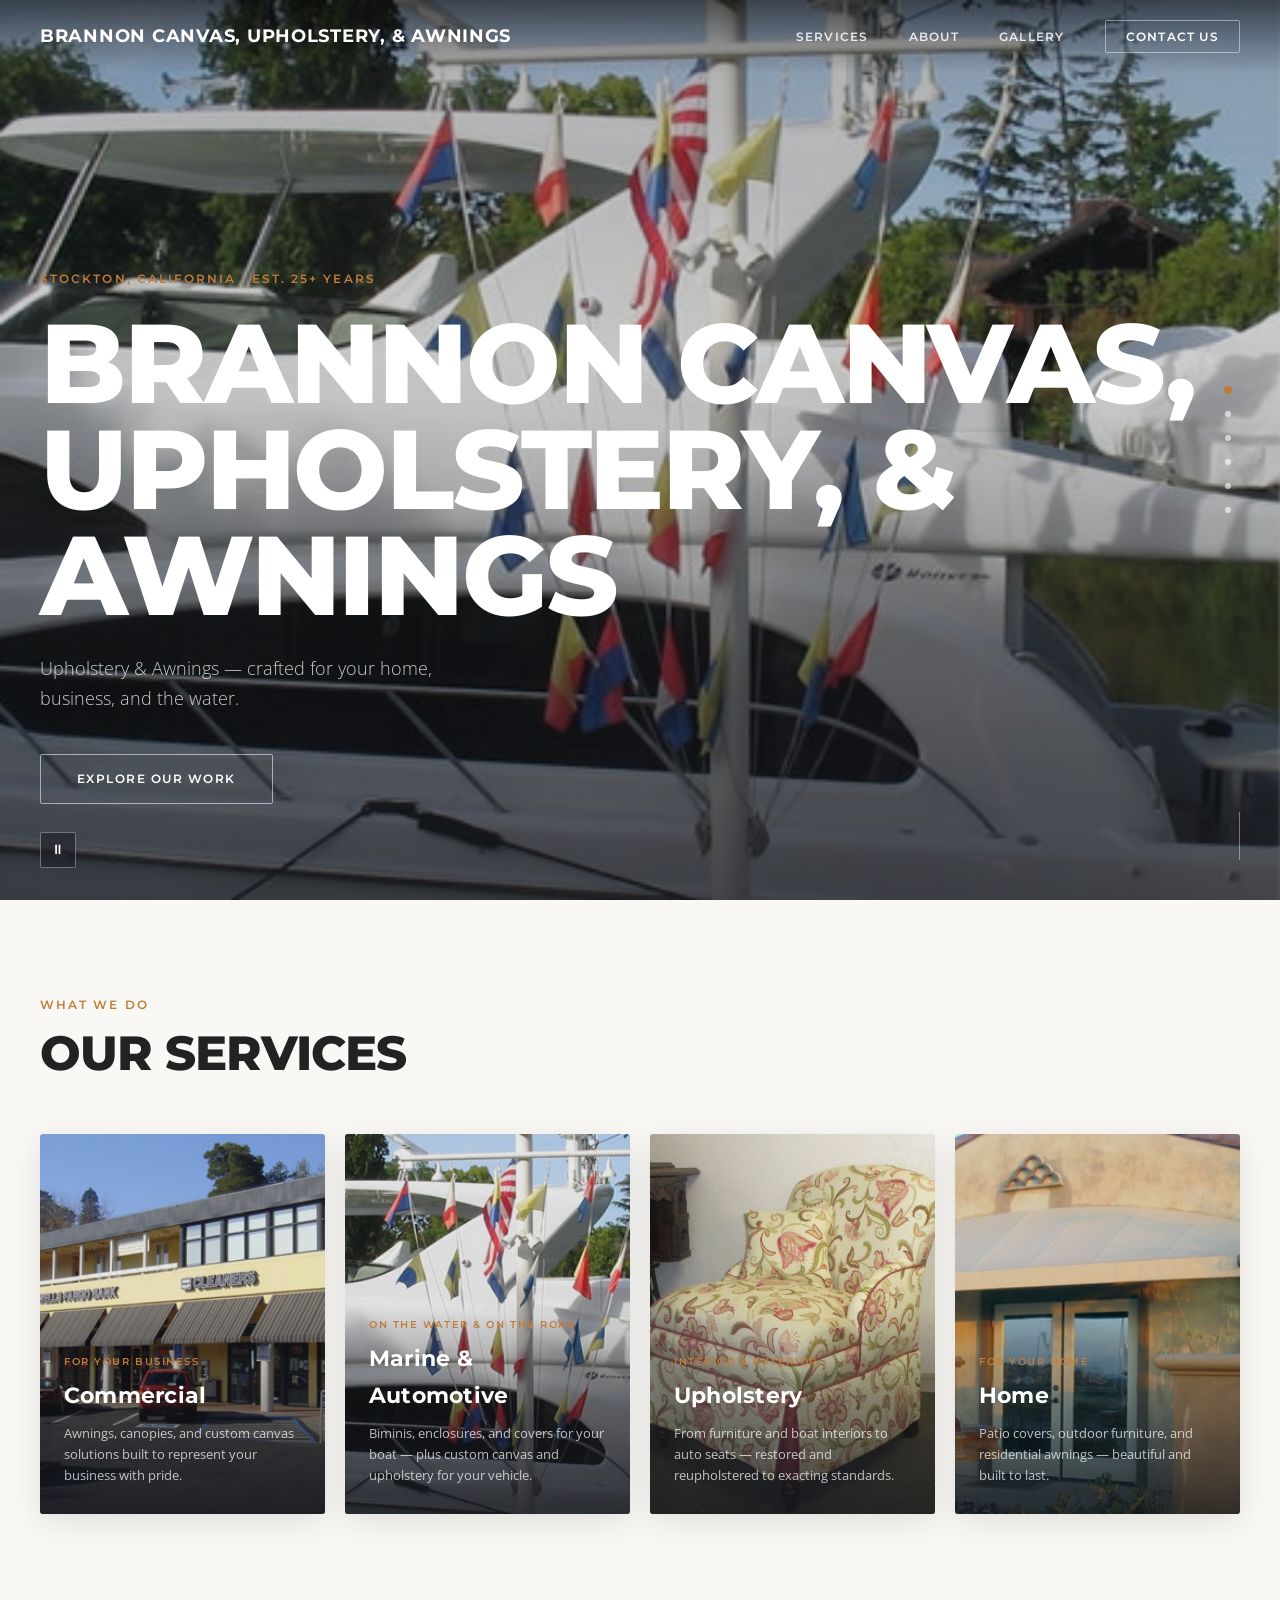
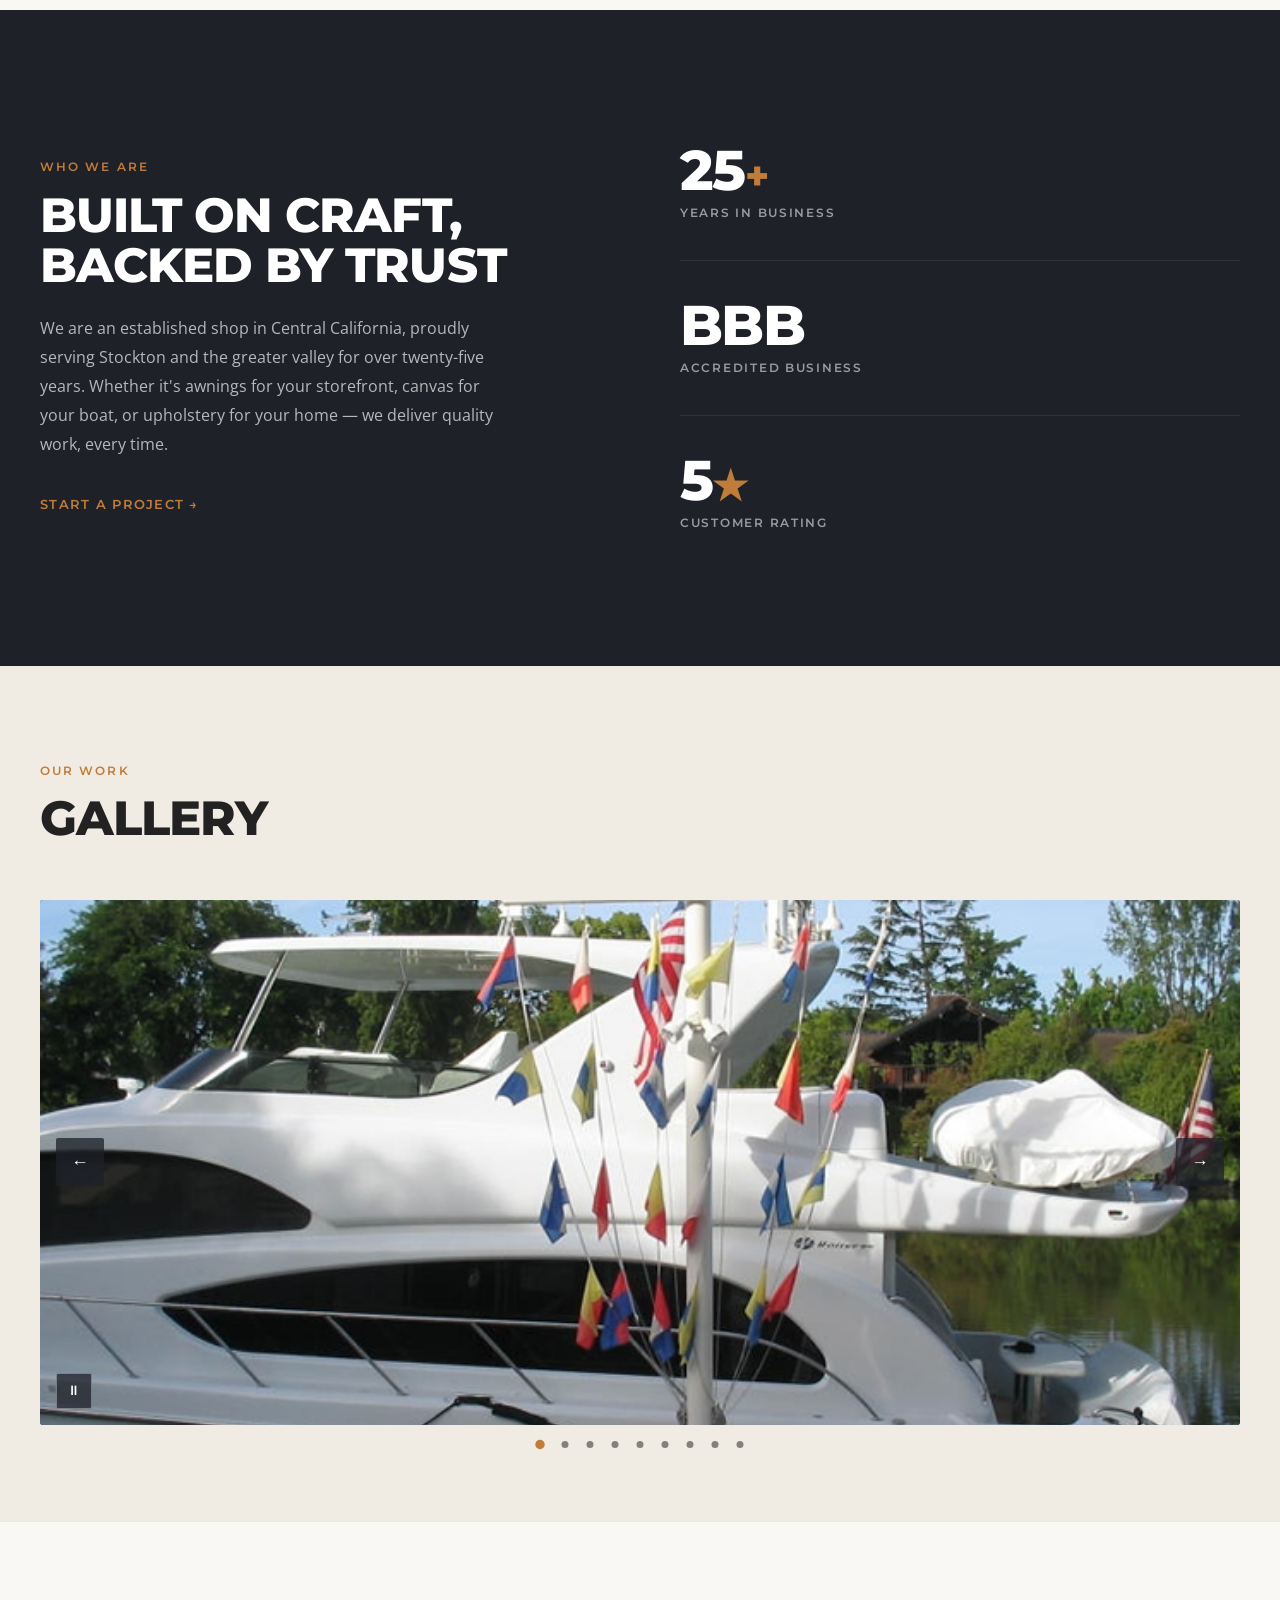
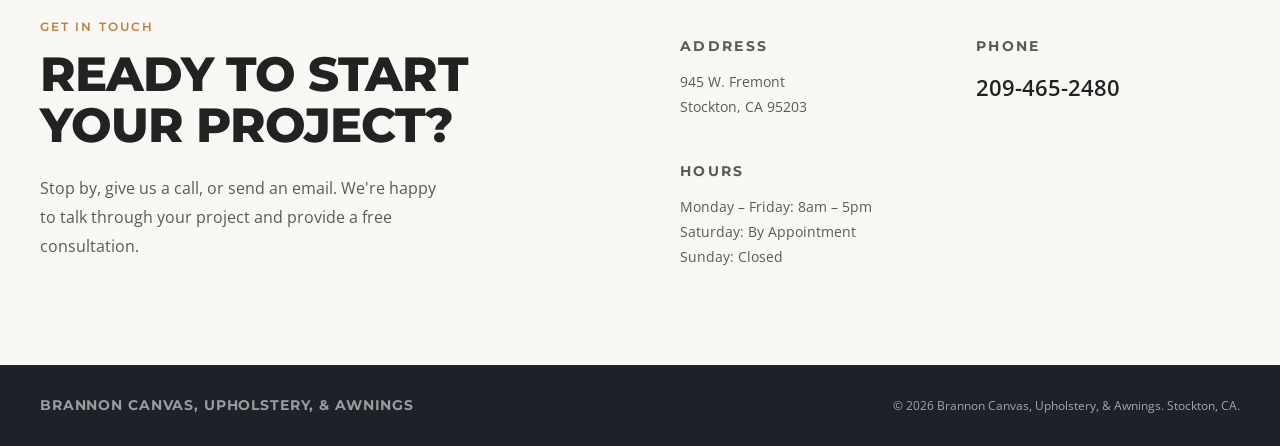
<file: index.html>
<!DOCTYPE html>
<html lang="en">
<head>
    <meta charset="UTF-8">
    <meta name="viewport" content="width=device-width, initial-scale=1.0">
    <title>Brannon Canvas, Upholstery, &amp; Awnings — Stockton, CA</title>
    <link rel="stylesheet" href="css/style.css">
    <link rel="preconnect" href="https://fonts.googleapis.com">
    <link rel="preconnect" href="https://fonts.gstatic.com" crossorigin>
    <link href="https://fonts.googleapis.com/css2?family=Montserrat:wght@300;400;600;700;800&family=Open+Sans:wght@300;400;600&display=swap" rel="stylesheet">
</head>
<body>

    <a href="#main-content" class="skip-link">Skip to main content</a>

    <!-- Navigation -->
    <nav class="main-nav" id="mainNav">
        <div class="nav-inner">
            <a href="#hero" class="nav-logo">Brannon Canvas, Upholstery, &amp; Awnings</a>
            <button class="nav-hamburger" id="navHamburger" aria-label="Toggle menu" aria-expanded="false" aria-controls="navLinks">
                <span></span><span></span><span></span>
            </button>
            <ul class="nav-links" id="navLinks">
                <li><a href="#services">Services</a></li>
                <li><a href="#about">About</a></li>
                <li><a href="#gallery">Gallery</a></li>
                <li><a href="#contact" class="nav-cta">Contact Us</a></li>
            </ul>
        </div>
    </nav>

    <main id="main-content">

    <!-- Hero Section -->
    <section class="hero" id="hero">
        <div class="hero-carousel" id="heroCarousel">
            <div class="hero-slide active" style="background-image: url('images/custom/1.jpg')"></div>
            <div class="hero-slide" style="background-image: url('images/custom/2.jpg')"></div>
            <div class="hero-slide" style="background-image: url('images/custom/3.jpg')"></div>
            <div class="hero-slide" style="background-image: url('images/custom/4.jpg')"></div>
            <div class="hero-slide" style="background-image: url('images/custom/5.jpg')"></div>
            <div class="hero-slide" style="background-image: url('images/custom/6.jpg')"></div>
        </div>
        <div class="hero-overlay"></div>
        <div class="hero-content">
            <p class="hero-eyebrow">Stockton, California · Est. 25+ Years</p>
            <h1 class="hero-title">Brannon Canvas,<br>Upholstery, &amp; Awnings</h1>
            <p class="hero-sub">Upholstery &amp; Awnings — crafted for your home,<br>business, and the water.</p>
            <a href="#services" class="hero-btn">Explore Our Work</a>
        </div>
        <div class="hero-scroll-hint">
            <span></span>
        </div>
        <div class="hero-dots" id="heroDots"></div>
        <button class="carousel-pause" id="heroPauseBtn" aria-label="Pause slideshow" aria-controls="heroCarousel">&#9208;</button>
    </section>

    <!-- Services Section -->
    <section class="section services" id="services">
        <div class="section-header fade-up">
            <p class="section-label">What We Do</p>
            <h2 class="section-title">Our Services</h2>
        </div>
        <div class="services-grid">
            <div class="service-card fade-up" style="--delay: 0ms">
                <div class="service-card-img" style="background-image: url('images/Commercial/5.jpg')"></div>
                <div class="service-card-overlay"></div>
                <div class="service-card-content">
                    <p class="service-label">For Your Business</p>
                    <h3>Commercial</h3>
                    <p>Awnings, canopies, and custom canvas solutions built to represent your business with pride.</p>
                </div>
            </div>
            <div class="service-card fade-up" style="--delay: 80ms">
                <div class="service-card-img" style="background-image: url('images/marine/1.jpg')"></div>
                <div class="service-card-overlay"></div>
                <div class="service-card-content">
                    <p class="service-label">On the Water &amp; On the Road</p>
                    <h3>Marine &amp; Automotive</h3>
                    <p>Biminis, enclosures, and covers for your boat — plus custom canvas and upholstery for your vehicle.</p>
                </div>
            </div>
            <div class="service-card fade-up" style="--delay: 160ms">
                <div class="service-card-img" style="background-image: url('images/carpet_and_upholstery/4.jpg')"></div>
                <div class="service-card-overlay"></div>
                <div class="service-card-content">
                    <p class="service-label">Interior &amp; Exterior</p>
                    <h3>Upholstery</h3>
                    <p>From furniture and boat interiors to auto seats — restored and reupholstered to exacting standards.</p>
                </div>
            </div>
            <div class="service-card fade-up" style="--delay: 240ms">
                <div class="service-card-img" style="background-image: url('images/home/1.jpg')"></div>
                <div class="service-card-overlay"></div>
                <div class="service-card-content">
                    <p class="service-label">For Your Home</p>
                    <h3>Home</h3>
                    <p>Patio covers, outdoor furniture, and residential awnings — beautiful and built to last.</p>
                </div>
            </div>
        </div>
    </section>

    <!-- About / Stats Section -->
    <section class="section about" id="about">
        <div class="about-inner">
            <div class="about-text fade-up">
                <p class="section-label">Who We Are</p>
                <h2 class="section-title">Built on Craft,<br>Backed by Trust</h2>
                <p class="about-body">We are an established shop in Central California, proudly serving Stockton and the greater valley for over twenty-five years. Whether it's awnings for your storefront, canvas for your boat, or upholstery for your home — we deliver quality work, every time.</p>
                <a href="#contact" class="about-link">Start a project &rarr;</a>
            </div>
            <div class="about-stats fade-up" style="--delay: 120ms">
                <div class="stat">
                    <span class="stat-number">25<span class="stat-em">+</span></span>
                    <span class="stat-label">Years in Business</span>
                </div>
                <div class="stat-divider"></div>
                <div class="stat">
                    <span class="stat-number">BBB</span>
                    <span class="stat-label">Accredited Business</span>
                </div>
                <div class="stat-divider"></div>
                <div class="stat">
                    <span class="stat-number">5<span class="stat-em">★</span></span>
                    <span class="stat-label">Customer Rating</span>
                </div>
            </div>
        </div>
    </section>

    <!-- Gallery Section -->
    <section class="section gallery-section" id="gallery">
        <div class="section-header fade-up">
            <p class="section-label">Our Work</p>
            <h2 class="section-title">Gallery</h2>
        </div>
        <div class="gallery-wrap fade-up" style="--delay: 80ms">
            <div class="gallery-carousel" id="galleryCarousel">
                <div class="gallery-slide active"><img src="images/custom/1.jpg" alt="Custom canvas work"></div>
                <div class="gallery-slide"><img src="images/custom/2.jpg" alt="Custom canvas work"></div>
                <div class="gallery-slide"><img src="images/custom/3.jpg" alt="Custom canvas work"></div>
                <div class="gallery-slide"><img src="images/home/1.jpg" alt="Home canvas work"></div>
                <div class="gallery-slide"><img src="images/home/2.jpg" alt="Home canvas work"></div>
                <div class="gallery-slide"><img src="images/home/3.jpg" alt="Home canvas work"></div>
                <div class="gallery-slide"><img src="images/Commercial/1.jpg" alt="Commercial canvas work"></div>
                <div class="gallery-slide"><img src="images/Commercial/2.jpg" alt="Commercial canvas work"></div>
                <div class="gallery-slide"><img src="images/Commercial/3.jpg" alt="Commercial canvas work"></div>
            </div>
            <button class="gallery-prev" aria-label="Previous">&#8592;</button>
            <button class="gallery-next" aria-label="Next">&#8594;</button>
            <button class="carousel-pause gallery-pause" id="galleryPauseBtn" aria-label="Pause slideshow" aria-controls="galleryCarousel">&#9208;</button>
            <div class="gallery-dots" id="galleryDots"></div>
        </div>
    </section>

    <!-- Contact Section -->
    <section class="section contact-section" id="contact">
        <div class="contact-inner">
            <div class="contact-text fade-up">
                <p class="section-label">Get in Touch</p>
                <h2 class="section-title">Ready to Start<br>Your Project?</h2>
                <p class="contact-body">Stop by, give us a call, or send an email. We're happy to talk through your project and provide a free consultation.</p>
            </div>
            <div class="contact-details fade-up" style="--delay: 100ms">
                <div class="contact-block">
                    <p class="contact-block-label">Address</p>
                    <p>945 W. Fremont<br>Stockton, CA 95203</p>
                </div>
                <div class="contact-block">
                    <p class="contact-block-label">Phone</p>
                    <p><a href="tel:2094652480">209-465-2480</a></p>
                </div>
                <div class="contact-block">
                    <p class="contact-block-label">Hours</p>
                    <p>Monday – Friday: 8am – 5pm<br>Saturday: By Appointment<br>Sunday: Closed</p>
                </div>
            </div>
        </div>
    </section>

    </main>

    <!-- Footer -->
    <footer class="site-footer">
        <div class="footer-inner">
            <span class="footer-logo">Brannon Canvas, Upholstery, &amp; Awnings</span>
            <span class="footer-copy">&copy; <span id="year"></span> Brannon Canvas, Upholstery, &amp; Awnings. Stockton, CA.</span>
        </div>
    </footer>

    <script src="js/main.js"></script>
</body>
</html>
</file>
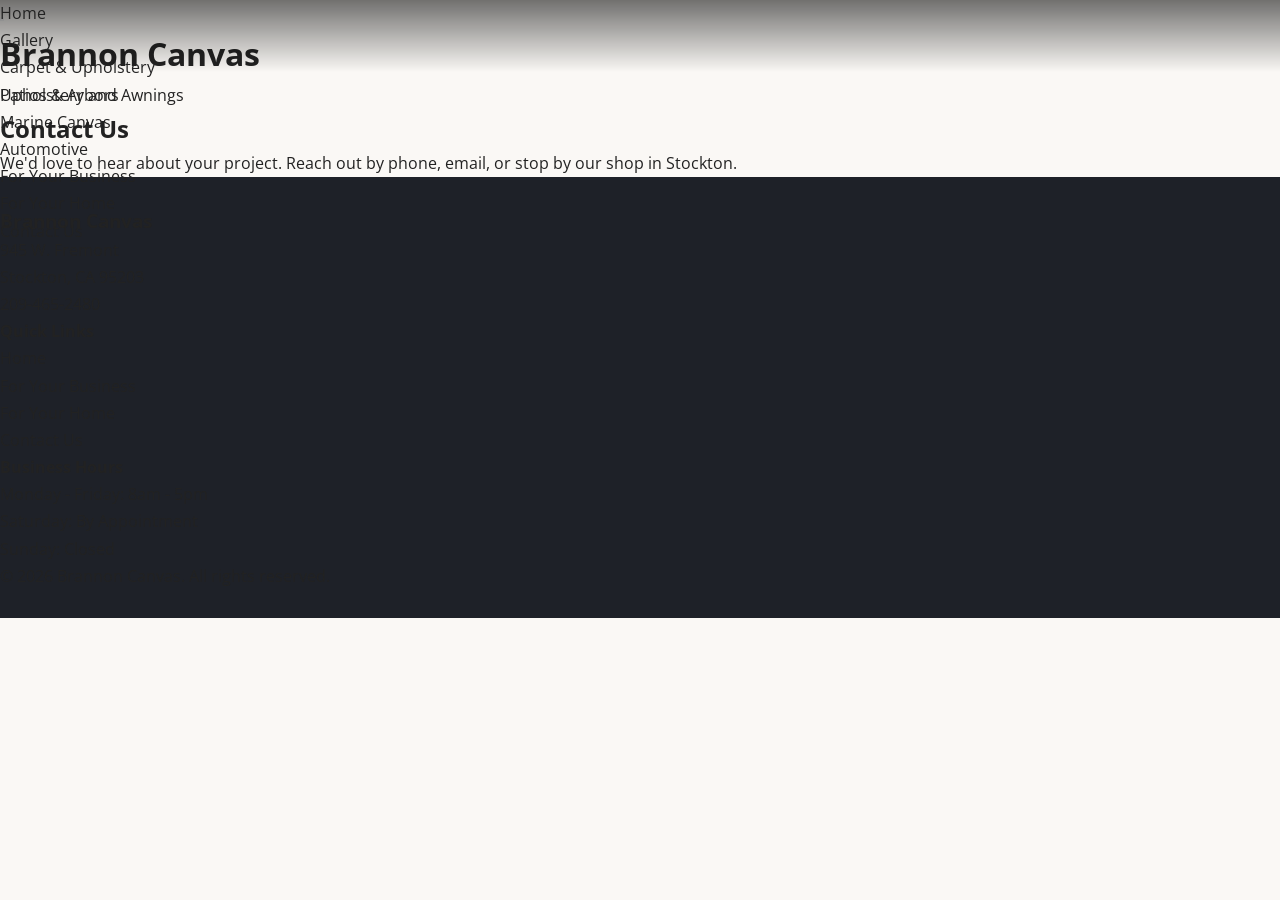
<file: contact.html>
<!DOCTYPE html>
<html lang="en">
<head>
    <meta charset="UTF-8">
    <meta name="viewport" content="width=device-width, initial-scale=1.0">
    <title>Contact Us - Brannon Canvas</title>
    <link rel="stylesheet" href="css/style.css">
    <link rel="preconnect" href="https://fonts.googleapis.com">
    <link rel="preconnect" href="https://fonts.gstatic.com" crossorigin>
    <link href="https://fonts.googleapis.com/css2?family=Montserrat:wght@400;600;700&family=Open+Sans:wght@400;600&display=swap" rel="stylesheet">
</head>
<body>
    <!-- Mobile Menu Toggle -->
    <button class="mobile-menu-toggle" aria-label="Toggle navigation menu">
        <span></span>
        <span></span>
        <span></span>
    </button>

    <!-- Header -->
    <header class="site-header">
        <div class="container">
            <h1 class="site-title">Brannon Canvas</h1>
            <p class="site-tagline">Upholstery and Awnings</p>
        </div>
    </header>

    <!-- Navigation -->
    <nav class="main-nav" id="mainNav">
        <div class="container">
            <ul class="nav-menu">
                <li><a href="index.html">Home</a></li>
                <li class="dropdown">
                    <a href="#" class="dropdown-toggle">Gallery</a>
                    <ul class="dropdown-menu">
                        <li><a href="carpet.html">Carpet &amp; Upholstery</a></li>
                        <li><a href="patios.html">Patios &amp; Arbors</a></li>
                        <li><a href="marine.html">Marine Canvas</a></li>
                        <li><a href="auto.html">Automotive</a></li>
                    </ul>
                </li>
                <li><a href="commercial.html">For Your Business</a></li>
                <li><a href="home.html">For Your Home</a></li>
                <li><a href="contact.html" class="active">Contact Us</a></li>
            </ul>
        </div>
    </nav>

    <!-- Page Content -->
    <main class="main-content">
        <div class="container">
            <div class="page-header">
                <h2>Contact Us</h2>
                <p>We'd love to hear about your project. Reach out by phone, email, or stop by our shop in Stockton.</p>
            </div>
        </div>
    </main>

    <!-- Footer -->
    <footer class="site-footer">
        <div class="container">
            <div class="footer-content">
                <div class="footer-info">
                    <h3>Brannon Canvas</h3>
                    <p>945 W. Fremont<br>
                    Stockton, CA 95203<br>
                    <a href="tel:2094652480">209-465-2480</a></p>
                </div>
                <div class="footer-links">
                    <h4>Quick Links</h4>
                    <ul>
                        <li><a href="index.html">Home</a></li>
                        <li><a href="commercial.html">For Your Business</a></li>
                        <li><a href="home.html">For Your Home</a></li>
                        <li><a href="contact.html">Contact Us</a></li>
                    </ul>
                </div>
                <div class="footer-hours">
                    <h4>Business Hours</h4>
                    <p>Monday - Friday: 8am - 5pm<br>
                    Saturday: By Appointment<br>
                    Sunday: Closed</p>
                </div>
            </div>
            <div class="footer-bottom">
                <p>&copy; <span id="year"></span> Brannon Canvas. All rights reserved.</p>
            </div>
        </div>
    </footer>

    <script src="js/main.js"></script>
</body>
</html>
</file>
<file: css/style.css>
/* ================================
   TOKENS & RESET
================================ */
:root {
  --dark: #2c2f36;
  --dark-deep: #1e2128;
  --accent: #c07d3a;
  --accent-dark: #a5682e;
  --bg: #faf8f5;
  --bg-alt: #f0ece4;
  --text: #222222;
  --text-muted: #595959;
  --text-light: #ffffff;
  --nav-h: 72px;
  --ease: cubic-bezier(0.4, 0, 0.2, 1);
  --shadow-card: 0 8px 32px rgba(0,0,0,0.10);
  --shadow-lift: 0 20px 48px rgba(0,0,0,0.16);
}

*, *::before, *::after {
  margin: 0;
  padding: 0;
  box-sizing: border-box;
}

html {
  scroll-behavior: smooth;
  font-size: 16px;
  scroll-padding-top: calc(var(--nav-h) + 1rem);
}

body {
  font-family: 'Open Sans', system-ui, sans-serif;
  background: var(--bg);
  color: var(--text);
  line-height: 1.7;
  overflow-x: hidden;
}

img {
  display: block;
  max-width: 100%;
  height: auto;
}

a {
  text-decoration: none;
  color: inherit;
}

ul {
  list-style: none;
}

/* ================================
   SKIP LINK & FOCUS
================================ */
.skip-link {
  position: absolute;
  top: -100%;
  left: 1rem;
  z-index: 9999;
  background: var(--dark-deep);
  color: var(--text-light);
  padding: 0.75rem 1.25rem;
  font-family: 'Montserrat', sans-serif;
  font-size: 0.85rem;
  font-weight: 600;
  text-transform: uppercase;
  letter-spacing: 0.08em;
  border-radius: 0 0 4px 4px;
  text-decoration: none;
  transition: top 0.2s;
}

.skip-link:focus {
  top: 0;
}

:focus-visible {
  outline: 3px solid var(--accent);
  outline-offset: 2px;
  border-radius: 2px;
}

.sr-only {
  position: absolute;
  width: 1px;
  height: 1px;
  padding: 0;
  margin: -1px;
  overflow: hidden;
  clip: rect(0, 0, 0, 0);
  white-space: nowrap;
  border: 0;
}

/* ================================
   NAVIGATION
================================ */
.main-nav {
  position: fixed;
  top: 0;
  left: 0;
  right: 0;
  z-index: 900;
  height: var(--nav-h);
  background: linear-gradient(to bottom, rgba(0,0,0,0.55) 0%, transparent 100%);
  transition: background 0.4s var(--ease), backdrop-filter 0.4s var(--ease), box-shadow 0.4s var(--ease);
}

.main-nav.scrolled {
  background: rgba(30, 33, 40, 0.97);
  backdrop-filter: blur(12px);
  -webkit-backdrop-filter: blur(12px);
  box-shadow: 0 2px 24px rgba(0,0,0,0.22);
}

.nav-inner {
  max-width: 1280px;
  margin: 0 auto;
  padding: 0 2.5rem;
  height: 100%;
  display: flex;
  align-items: center;
  justify-content: space-between;
}

.nav-logo {
  font-family: 'Montserrat', sans-serif;
  font-weight: 700;
  font-size: 1.15rem;
  letter-spacing: 0.04em;
  text-transform: uppercase;
  color: var(--text-light);
  transition: opacity 0.2s;
}

.nav-logo:hover {
  opacity: 0.75;
}

.nav-links {
  display: flex;
  align-items: center;
  gap: 2.5rem;
}

.nav-links a {
  font-family: 'Montserrat', sans-serif;
  font-weight: 600;
  font-size: 0.78rem;
  letter-spacing: 0.1em;
  text-transform: uppercase;
  color: rgba(255,255,255,0.85);
  transition: color 0.2s;
}

.nav-links a:hover {
  color: var(--accent);
}

.nav-links .nav-cta {
  border: 1.5px solid rgba(255,255,255,0.45);
  padding: 0.5rem 1.25rem;
  border-radius: 2px;
  color: var(--text-light);
  transition: background 0.25s, border-color 0.25s;
}

.nav-links .nav-cta:hover {
  background: var(--accent);
  border-color: var(--accent);
  color: var(--text-light);
}

/* Hamburger */
.nav-hamburger {
  display: none;
  flex-direction: column;
  gap: 5px;
  background: none;
  border: none;
  cursor: pointer;
  padding: 6px;
}

.nav-hamburger span {
  display: block;
  width: 24px;
  height: 2px;
  background: var(--text-light);
  transition: all 0.3s var(--ease);
  transform-origin: center;
}

.nav-hamburger.open span:nth-child(1) {
  transform: translateY(7px) rotate(45deg);
}

.nav-hamburger.open span:nth-child(2) {
  opacity: 0;
}

.nav-hamburger.open span:nth-child(3) {
  transform: translateY(-7px) rotate(-45deg);
}

/* ================================
   HERO
================================ */
.hero {
  position: relative;
  height: 100vh;
  min-height: 600px;
  overflow: hidden;
  display: flex;
  align-items: flex-end;
}

.hero-carousel {
  position: absolute;
  inset: 0;
}

.hero-slide {
  position: absolute;
  inset: 0;
  background-size: cover;
  background-position: center;
  opacity: 0;
  transition: opacity 1s var(--ease);
  transform: scale(1.04);
  animation: none;
}

.hero-slide.active {
  opacity: 1;
  animation: heroZoom 6s var(--ease) forwards;
}

@keyframes heroZoom {
  from { transform: scale(1.04); }
  to   { transform: scale(1.00); }
}

.hero-overlay {
  position: absolute;
  inset: 0;
  background: linear-gradient(
    to bottom,
    rgba(20, 22, 28, 0.35) 0%,
    rgba(20, 22, 28, 0.20) 40%,
    rgba(20, 22, 28, 0.65) 100%
  );
  z-index: 1;
}

.hero-content {
  position: relative;
  z-index: 2;
  max-width: 1280px;
  width: 100%;
  margin: 0 auto;
  padding: 0 2.5rem 6rem;
}

.hero-eyebrow {
  font-family: 'Montserrat', sans-serif;
  font-size: 0.72rem;
  font-weight: 600;
  letter-spacing: 0.18em;
  text-transform: uppercase;
  color: var(--accent);
  margin-bottom: 1.25rem;
}

.hero-title {
  font-family: 'Montserrat', sans-serif;
  font-weight: 800;
  font-size: clamp(3.5rem, 9vw, 7rem);
  line-height: 0.95;
  letter-spacing: -0.02em;
  color: var(--text-light);
  margin-bottom: 1.5rem;
  text-transform: uppercase;
}

.hero-sub {
  font-family: 'Open Sans', sans-serif;
  font-weight: 300;
  font-size: clamp(0.95rem, 1.8vw, 1.15rem);
  color: rgba(255,255,255,0.78);
  margin-bottom: 2.5rem;
  max-width: 480px;
  line-height: 1.65;
}

.hero-btn {
  display: inline-block;
  font-family: 'Montserrat', sans-serif;
  font-weight: 600;
  font-size: 0.78rem;
  letter-spacing: 0.12em;
  text-transform: uppercase;
  color: var(--text-light);
  border: 1.5px solid rgba(255,255,255,0.55);
  padding: 0.85rem 2.25rem;
  border-radius: 2px;
  transition: background 0.25s, border-color 0.25s;
}

.hero-btn:hover {
  background: var(--accent);
  border-color: var(--accent);
}

/* Hero scroll hint */
.hero-scroll-hint {
  position: absolute;
  bottom: 2.5rem;
  right: 2.5rem;
  z-index: 2;
}

.hero-scroll-hint span {
  display: block;
  width: 1.5px;
  height: 48px;
  background: rgba(255,255,255,0.4);
  animation: scrollDrop 1.8s ease-in-out infinite;
  margin: 0 auto;
}

@keyframes scrollDrop {
  0%   { transform: scaleY(0); transform-origin: top; opacity: 0; }
  50%  { opacity: 1; }
  100% { transform: scaleY(1); transform-origin: top; opacity: 0; }
}

/* Hero dots */
.hero-dots {
  position: absolute;
  right: 2.5rem;
  top: 50%;
  transform: translateY(-50%);
  z-index: 2;
  display: flex;
  flex-direction: column;
  gap: 0;
}

.hero-dot {
  width: 6px;
  height: 6px;
  border-radius: 50%;
  background: rgba(255,255,255,0.6);
  background-clip: content-box;
  box-sizing: content-box;
  border: 9px solid transparent;
  cursor: pointer;
  transition: background 0.3s, transform 0.3s;
  padding: 0;
}

.hero-dot.active {
  background: var(--accent);
  background-clip: content-box;
  transform: scale(1.4);
}

/* ================================
   SHARED SECTION STYLES
================================ */
.section {
  padding: 6rem 0;
}

.section-header {
  max-width: 1280px;
  margin: 0 auto 3.5rem;
  padding: 0 2.5rem;
}

.section-label {
  font-family: 'Montserrat', sans-serif;
  font-size: 0.72rem;
  font-weight: 600;
  letter-spacing: 0.18em;
  text-transform: uppercase;
  color: var(--accent);
  margin-bottom: 0.75rem;
}

.section-title {
  font-family: 'Montserrat', sans-serif;
  font-weight: 800;
  font-size: clamp(2rem, 4vw, 3rem);
  line-height: 1.05;
  letter-spacing: -0.02em;
  text-transform: uppercase;
  color: var(--text);
}

/* ================================
   SERVICES
================================ */
.services {
  background: var(--bg);
}

.services-grid {
  max-width: 1280px;
  margin: 0 auto;
  padding: 0 2.5rem;
  display: grid;
  grid-template-columns: repeat(4, 1fr);
  gap: 1.25rem;
}

.service-card {
  position: relative;
  overflow: hidden;
  border-radius: 3px;
  aspect-ratio: 3 / 4;
  cursor: default;
  box-shadow: var(--shadow-card);
  transition: transform 0.4s var(--ease), box-shadow 0.4s var(--ease);
}

.service-card:hover {
  transform: translateY(-6px);
  box-shadow: var(--shadow-lift);
}

.service-card-img {
  position: absolute;
  inset: 0;
  background-size: cover;
  background-position: center;
  transition: transform 0.6s var(--ease);
}

.service-card:hover .service-card-img {
  transform: scale(1.06);
}

.service-card-overlay {
  position: absolute;
  inset: 0;
  background: linear-gradient(to top, rgba(20,22,28,0.80) 0%, rgba(20,22,28,0.10) 55%);
  transition: background 0.4s;
}

.service-card:hover .service-card-overlay {
  background: linear-gradient(to top, rgba(20,22,28,0.88) 0%, rgba(20,22,28,0.20) 55%);
}

.service-card-content {
  position: absolute;
  bottom: 0;
  left: 0;
  right: 0;
  padding: 1.75rem 1.5rem;
  color: var(--text-light);
}

.service-card-content .service-label {
  font-family: 'Montserrat', sans-serif;
  font-size: 0.65rem;
  font-weight: 600;
  letter-spacing: 0.15em;
  text-transform: uppercase;
  color: var(--accent);
  margin-bottom: 0.4rem;
}

.service-card-content h3 {
  font-family: 'Montserrat', sans-serif;
  font-weight: 700;
  font-size: 1.35rem;
  letter-spacing: 0.01em;
  margin-bottom: 0.6rem;
}

.service-card-content p {
  font-size: 0.82rem;
  line-height: 1.6;
  color: rgba(255,255,255,0.72);
  overflow: hidden;
}

/* ================================
   ABOUT
================================ */
.about {
  background: var(--dark-deep);
  color: var(--text-light);
}

.about-inner {
  max-width: 1280px;
  margin: 0 auto;
  padding: 0 2.5rem;
  display: grid;
  grid-template-columns: 1fr 1fr;
  gap: 5rem;
  align-items: center;
}

.about .section-label { color: var(--accent); }
.about .section-title  { color: var(--text-light); }

.about-body {
  font-size: 1rem;
  line-height: 1.8;
  color: rgba(255,255,255,0.68);
  margin: 1.5rem 0 2rem;
  max-width: 460px;
}

.about-link {
  font-family: 'Montserrat', sans-serif;
  font-size: 0.8rem;
  font-weight: 600;
  letter-spacing: 0.1em;
  text-transform: uppercase;
  color: var(--accent);
  transition: letter-spacing 0.25s;
}

.about-link:hover {
  letter-spacing: 0.18em;
}

.about-stats {
  display: flex;
  flex-direction: column;
  gap: 0;
}

.stat {
  padding: 2.25rem 0;
  display: flex;
  flex-direction: column;
  gap: 0.4rem;
}

.stat-number {
  font-family: 'Montserrat', sans-serif;
  font-weight: 800;
  font-size: 3.5rem;
  line-height: 1;
  letter-spacing: -0.03em;
  color: var(--text-light);
}

.stat-em {
  color: var(--accent);
  font-size: 2.5rem;
}

.stat-label {
  font-family: 'Montserrat', sans-serif;
  font-size: 0.72rem;
  font-weight: 600;
  letter-spacing: 0.15em;
  text-transform: uppercase;
  color: rgba(255,255,255,0.55);
}

.stat-divider {
  width: 100%;
  height: 1px;
  background: rgba(255,255,255,0.08);
}

/* ================================
   GALLERY
================================ */
.gallery-section {
  background: var(--bg-alt);
}

.gallery-wrap {
  max-width: 1280px;
  margin: 0 auto;
  padding: 0 2.5rem;
  position: relative;
}

.gallery-carousel {
  position: relative;
  aspect-ratio: 16 / 7;
  overflow: hidden;
  border-radius: 3px;
  background: var(--dark);
}

.gallery-carousel .gallery-slide {
  position: absolute;
  inset: 0;
  opacity: 0;
  transition: opacity 0.7s var(--ease);
}

.gallery-carousel .gallery-slide.active {
  opacity: 1;
}

.gallery-carousel .gallery-slide img {
  width: 100%;
  height: 100%;
  object-fit: cover;
}

.gallery-prev,
.gallery-next {
  position: absolute;
  top: 50%;
  transform: translateY(-50%);
  background: rgba(30,33,40,0.75);
  color: var(--text-light);
  border: none;
  width: 48px;
  height: 48px;
  display: flex;
  align-items: center;
  justify-content: center;
  font-size: 1.1rem;
  cursor: pointer;
  border-radius: 2px;
  transition: background 0.25s;
  z-index: 10;
}

.gallery-prev:hover,
.gallery-next:hover {
  background: var(--accent);
}

.gallery-prev { left: 3.5rem; }
.gallery-next { right: 3.5rem; }

.gallery-dots {
  position: absolute;
  bottom: -2rem;
  left: 50%;
  transform: translateX(-50%);
  display: flex;
  gap: 0;
  z-index: 2;
}

.gallery-dot {
  width: 7px;
  height: 7px;
  border-radius: 50%;
  background: rgba(0,0,0,0.45);
  background-clip: content-box;
  box-sizing: content-box;
  border: 9px solid transparent;
  cursor: pointer;
  transition: background 0.3s, transform 0.3s;
  padding: 0;
}

.gallery-dot.active {
  background: var(--accent);
  background-clip: content-box;
  transform: scale(1.35);
}

/* Carousel pause button */
.carousel-pause {
  position: absolute;
  bottom: 2rem;
  left: 2.5rem;
  z-index: 10;
  width: 36px;
  height: 36px;
  display: flex;
  align-items: center;
  justify-content: center;
  background: rgba(30, 33, 40, 0.65);
  color: var(--text-light);
  border: 1.5px solid rgba(255, 255, 255, 0.35);
  border-radius: 2px;
  font-size: 0.85rem;
  line-height: 1;
  cursor: pointer;
  transition: background 0.25s, border-color 0.25s;
}

.carousel-pause:hover {
  background: var(--accent);
  border-color: var(--accent);
}

.gallery-pause {
  bottom: 1rem;
  left: 3.5rem;
  background: rgba(30, 33, 40, 0.75);
}

/* ================================
   CONTACT
================================ */
.contact-section {
  background: var(--bg);
  border-top: 1px solid rgba(0,0,0,0.06);
}

.contact-inner {
  max-width: 1280px;
  margin: 0 auto;
  padding: 0 2.5rem;
  display: grid;
  grid-template-columns: 1fr 1fr;
  gap: 5rem;
  align-items: start;
}

.contact-body {
  font-size: 1rem;
  line-height: 1.8;
  color: var(--text-muted);
  margin-top: 1.5rem;
  max-width: 400px;
}

.contact-details {
  display: grid;
  grid-template-columns: 1fr 1fr;
  gap: 2.5rem 2rem;
  padding-top: 1rem;
}

.contact-block-label {
  font-family: 'Montserrat', sans-serif;
  font-size: 0.68rem;
  font-weight: 700;
  letter-spacing: 0.16em;
  text-transform: uppercase;
  color: var(--accent);
  margin-bottom: 0.6rem;
}

.contact-block p {
  font-size: 0.9rem;
  line-height: 1.75;
  color: var(--text-muted);
}

.contact-block a {
  color: var(--text);
  font-weight: 600;
  font-size: 1.35rem;
  transition: color 0.2s;
}

.contact-block a:hover {
  color: var(--accent);
}

/* ================================
   FOOTER
================================ */
.site-footer {
  background: var(--dark-deep);
  padding: 1.75rem 0;
}

.footer-inner {
  max-width: 1280px;
  margin: 0 auto;
  padding: 0 2.5rem;
  display: flex;
  align-items: center;
  justify-content: space-between;
}

.footer-logo {
  font-family: 'Montserrat', sans-serif;
  font-weight: 700;
  font-size: 0.9rem;
  letter-spacing: 0.06em;
  text-transform: uppercase;
  color: rgba(255,255,255,0.55);
}

.footer-copy {
  font-size: 0.78rem;
  color: rgba(255,255,255,0.6);
}

/* ================================
   SCROLL ANIMATIONS
================================ */
.fade-up {
  opacity: 0;
  transform: translateY(28px);
  transition: opacity 0.7s var(--ease), transform 0.7s var(--ease);
  transition-delay: var(--delay, 0ms);
}

.fade-up.visible {
  opacity: 1;
  transform: translateY(0);
}

/* ================================
   RESPONSIVE
================================ */
@media (max-width: 1024px) {
  .services-grid { grid-template-columns: repeat(2, 1fr); }
  .service-card  { aspect-ratio: 4 / 5; }
  .about-inner,
  .contact-inner { grid-template-columns: 1fr; gap: 3rem; }
  .about-stats {
    flex-direction: row;
    flex-wrap: wrap;
    gap: 0;
    border-top: 1px solid rgba(255,255,255,0.08);
  }
  .stat {
    flex: 1;
    min-width: 160px;
    padding: 1.5rem;
    border-right: 1px solid rgba(255,255,255,0.08);
  }
  .stat:last-child { border-right: none; }
  .stat-divider   { display: none; }
}

@media (max-width: 768px) {
  :root {
    --nav-h: 60px;
  }

  .main-nav {
    background: var(--dark-deep) !important;
  }

  .nav-inner {
    position: relative;
    z-index: 901;
  }

  /* â”€â”€ Mobile nav dropdown â”€â”€ */
  .nav-links {
    position: fixed;
    top: 0;                                    /* anchor to viewport top, not below nav */
    left: 0;
    right: 0;
    z-index: 899;                              /* sits below .main-nav (z-index:900) */
    background: var(--dark-deep);
    flex-direction: column;
    align-items: stretch;
    gap: 0;
    padding-top: calc(var(--nav-h) + 1rem);   /* push links below the nav bar */
    padding-bottom: 1.5rem;
    transform: translateY(-100%);              /* -100% from top:0 = fully above viewport */
    visibility: hidden;
    transition: transform 0.35s var(--ease), visibility 0.35s;
  }

  .nav-links.open {
    transform: translateY(0);
    visibility: visible;
  }

  .nav-links a {
    padding: 0.9rem 2rem;
    font-size: 0.85rem;
    border-bottom: 1px solid rgba(255,255,255,0.06);
  }

  .nav-links .nav-cta {
    border: none;
    border-radius: 0;
    padding: 0.9rem 2rem;
    color: var(--accent);
  }

  /* Keep logo and hamburger above the dropdown */
  .nav-logo,
  .nav-hamburger {
    position: relative;
    z-index: 1;
  }

  .nav-hamburger {
    display: flex;
    flex-shrink: 0;
  }

  .nav-logo {
    font-size: 0.72rem;
    letter-spacing: 0.03em;
    min-width: 0;
    overflow: hidden;
    text-overflow: ellipsis;
    white-space: nowrap;
  }

  .hero-title   { font-size: clamp(2.8rem, 12vw, 5rem); }
  .hero-content { padding: 0 1.5rem 4rem; }
  .hero-dots         { display: none; }
  .hero-scroll-hint  { display: none; }

  .section        { padding: 4rem 0; }
  .section-header { margin-bottom: 2.5rem; padding: 0 1.5rem; }

  .services-grid { grid-template-columns: 1fr 1fr; padding: 0 1.5rem; gap: 0.85rem; }
  .service-card  { aspect-ratio: 3 / 4; }

  .about-inner { padding: 0 1.5rem; }
  .about-body  { max-width: 100%; }

  .gallery-wrap     { padding: 0 1.5rem; }
  .gallery-carousel { aspect-ratio: 4 / 3; }
  .gallery-prev     { left: 2.5rem; }
  .gallery-next     { right: 2.5rem; }
  .carousel-pause   { bottom: 1.5rem; left: 1.5rem; }
  .gallery-pause    { bottom: 0.75rem; left: 2.5rem; }

  .contact-inner   { padding: 0 1.5rem; gap: 2.5rem; }
  .contact-details { grid-template-columns: 1fr; gap: 1.75rem; }

  .footer-inner {
    padding: 0 1.5rem;
    flex-direction: column;
    gap: 0.5rem;
    text-align: center;
  }
}

@media (max-width: 480px) {
  .services-grid    { grid-template-columns: 1fr; }
  .service-card     { aspect-ratio: 16 / 10; }
  .about-stats      { flex-direction: column; }
  .stat             { border-right: none; border-bottom: 1px solid rgba(255,255,255,0.08); }
  .gallery-carousel { aspect-ratio: 1 / 1; }
  .gallery-prev     { left: 2rem; }
  .gallery-next     { right: 2rem; }
  .gallery-pause    { left: 2rem; }
}

/* Reduced motion */
@media (prefers-reduced-motion: reduce) {
  *, *::before, *::after {
    animation-duration: 0.01ms !important;
    transition-duration: 0.01ms !important;
  }
  .fade-up { opacity: 1; transform: none; }
}
</file>
